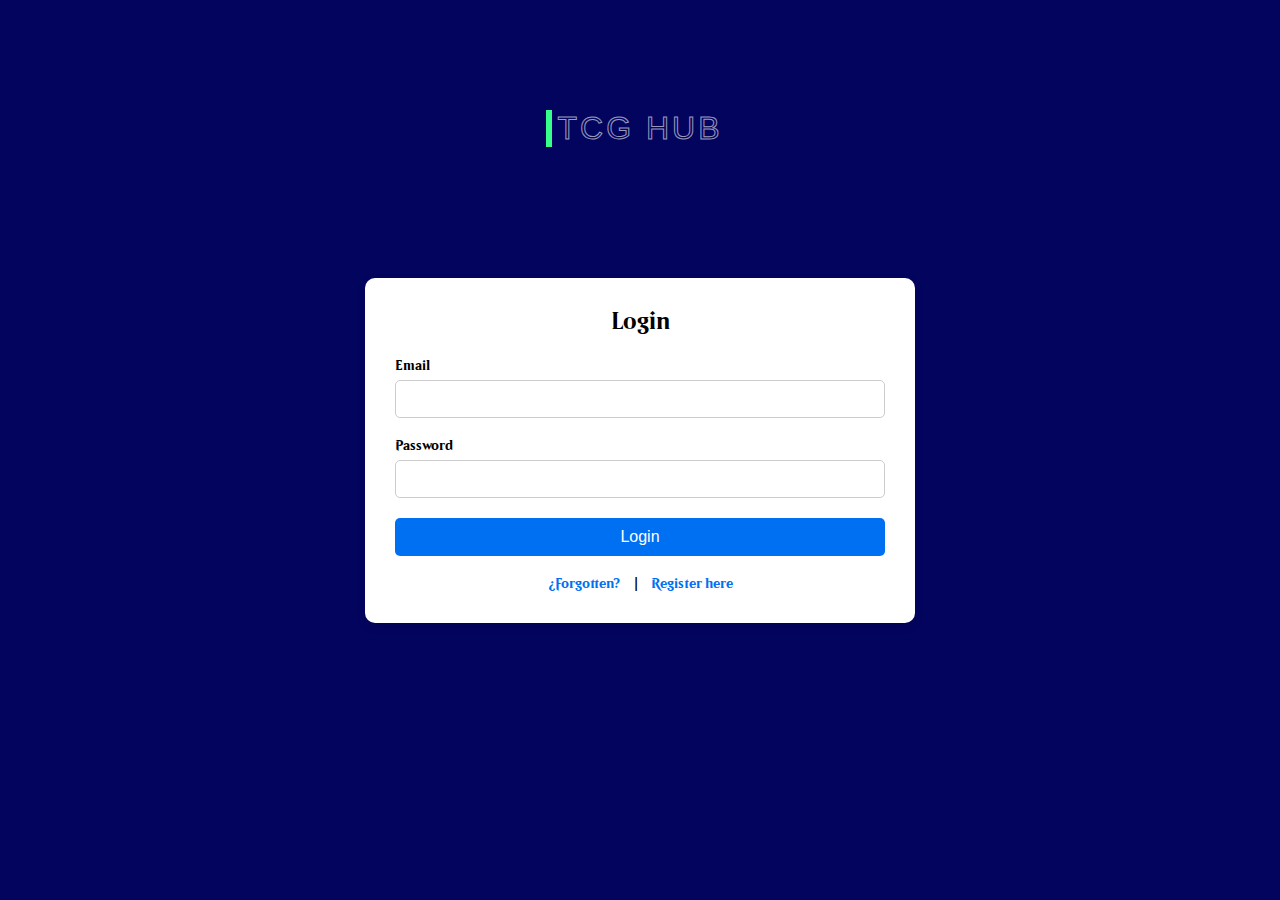
<file: login.html>
<!DOCTYPE html>
<html lang="es">
<head>
    <meta charset="UTF-8">
    <meta name="viewport" content="width=device-width, initial-scale=1.0">
    <title>Login</title>
    <link rel="stylesheet" href="login.css">
</head>
<body>
    <header>
        <a href="index.html">
            <button class="button1" data-text="Awesome">
                <span class="actual-text">&nbsp;TCG HUB&nbsp;</span>
                <span aria-hidden="true" class="hover-text">&nbsp;TCG HUB&nbsp;</span>
            </button>
        </a> 
    </header>      
    <div class="login-container"> 
        <div class="login-box">
            <h2>Login</h2>
            <form action="#" method="post">
                <div class="input-group">
                    <label for="email">Email</label>
                    <input type="email" id="email" name="email" required>
                </div>
                <div class="input-group">
                    <label for="password">Password</label>
                    <input type="password" id="password" name="password" required>
                </div>
                <button type="submit" class="login-btn">Login</button>
            </form>
            <div class="links">
                <a href="#">¿Forgotten?</a>
                <span>|</span>
                <a href="#">Register here</a>
            </div>
        </div>
    </div>
</body>
</html>
</file>
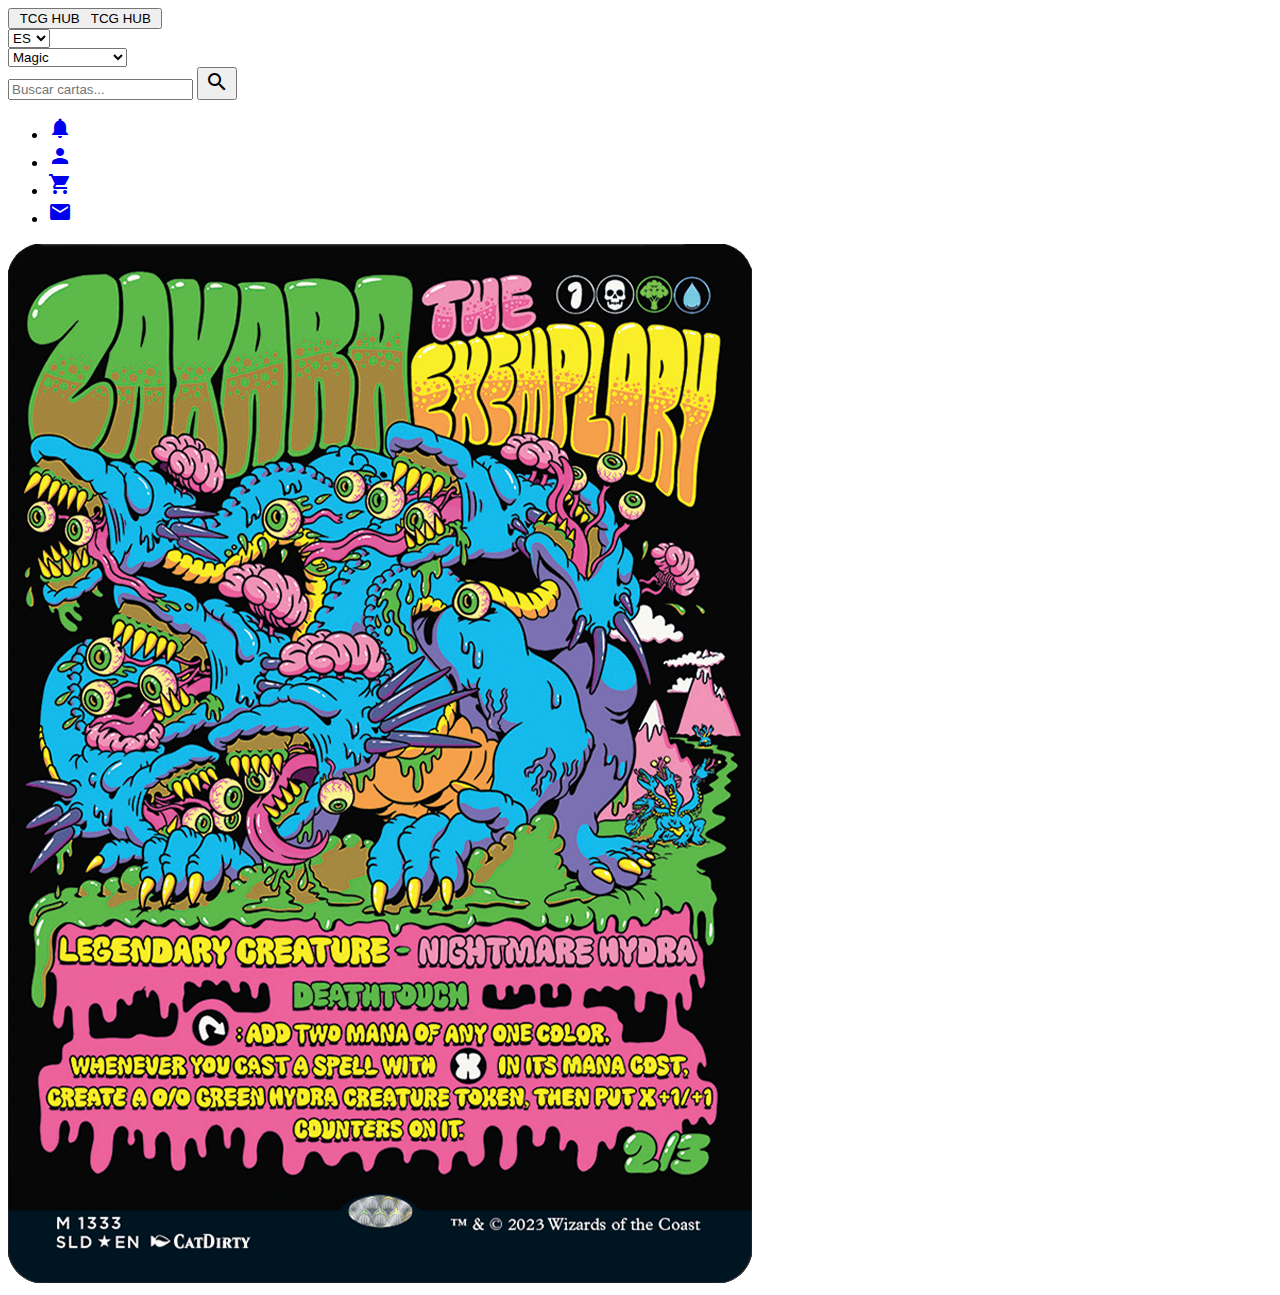
<file: Product_Details/productDetails.html>
<!DOCTYPE html>
<html>
<head>
    <meta charset='utf-8'>
    <meta http-equiv='X-UA-Compatible' content='IE=edge'>
    <title>Product Details</title>
    <link rel="stylesheet" href="../tailwind.config.js">
    <link href="https://fonts.googleapis.com/icon?family=Material+Icons" rel="stylesheet"> 
    <link rel="stylesheet" href="https://cdnjs.cloudflare.com/ajax/libs/font-awesome/6.0.0-beta3/css/all.min.css">

</head>
<body>
    <header>
        <nav>
            <a href="../index.html">
                <button class="button1" data-text="Awesome">
                    <span class="actual-text">&nbsp;TCG HUB&nbsp;</span>
                    <span aria-hidden="true" class="hover-text">&nbsp;TCG HUB&nbsp;</span>
                </button>
            </a>
        
            <!-- Barra de búsqueda  -->
            <div class="search-bar">
                <form action="#" method="get">
                    <div class="search-select">
                        <select name="idioma" id="idioma">
                            <option value="es">ES</option>
                            <option value="en">EN</option>
                            <option value="jp">JP</option>
                            <option value="itl">ITL</option>
                            <option value="al">AL</option>
                        </select>
                    </div>
                    <div class="search-select">
                        <select name="tcg" id="tcg">
                            <option value="magic">Magic</option>
                            <option value="yugioh">Yu-Gi-Oh!</option>
                            <option value="pokemon">Pokémon</option>
                            <option value="fleshblood">Flesh and Blood</option>
                        </select>
                    </div>
                    <input type="text" placeholder="Buscar cartas..." name="query">
                    <button type="submit"><span class="material-icons">search</span></button>
                </form>
            </div>
        
            <ul>
                <li><a href="#notificaciones"><span class="material-icons">notifications</span></a></li>
                <li><a href="login.html"><span class="material-icons">person</span></a></li>
                <li><a href="#carrito"><span class="material-icons">shopping_cart</span></a></li>
                <li><a href="#contacto"><span class="material-icons">mail</span></a></li>
            </ul>
        </nav>
        
        
        
        
    </header>

    <section class="card-info">
        <img src="../IMG/hydra1.png" alt="Carta 1">
    </section>

    <section class="sellers">

    </section>
</body>
</html>
</file>
<file: login.css>
@font-face {
    font-family: 'Beleren';
    src: url('IMG/typeface-beleren-bold-master/Beleren2016-Bold.ttf') format('truetype');
}

* {
    margin: 0;
    padding: 0;
    box-sizing: border-box;
}

body {
    font-family: 'Beleren';
    background-color: #03045e; 
    display: flex;
    justify-content: center;
    height: 100vh;
}

header {
        background-color: #03045e; 
        color: white;
        padding: 10px 0;
        position: fixed; /* Fija la barra de navegación */
        top: 100px;
        display: flex;
        justify-content: center;
        width: 100%; 
        z-index: 1000; /* Asegura que la barra quede por encima del contenido */
    }
/* === removing default button style ===*/
.button1 {
    margin: 0;
    height: auto;
    background: transparent;
    padding: 0;
    border: none;
    cursor: pointer;
  }
  
  /* button styling */
  .button1 {
    --border-right: 6px;
    --text-stroke-color: rgba(255,255,255,0.6);
    --animation-color: #37FF8B;
    --fs-size: 2em;
    letter-spacing: 3px;
    text-decoration: none;
    font-size: var(--fs-size);
    font-family: "Arial";
    position: relative;
    text-transform: uppercase;
    color: transparent;
    -webkit-text-stroke: 1px var(--text-stroke-color);
  }
  /* this is the text, when you hover on button */
  .hover-text {
    position: absolute;
    box-sizing: border-box;
    content: attr(data-text);
    color: var(--animation-color);
    width: 0%;
    inset: 0;
    border-right: var(--border-right) solid var(--animation-color);
    overflow: hidden;
    transition: 0.09s;
    -webkit-text-stroke: 1px var(--animation-color);
  }
  /* hover */
  .button1:hover .hover-text {
    width: 104%;
    filter: drop-shadow(0 0 23px var(--animation-color))
  }

  
.login-container {
    display: flex;
    justify-content: center;
    align-items: center;
    width: 100%;
    height: 100%;
}

.login-box {
    background-color: #ffffff;
    padding: 30px;
    box-shadow: 0 4px 10px rgba(0, 0, 0, 0.1);
    border-radius: 10px;
    width: 550px;
    text-align: center;
}

.login-box h2 {
    margin-bottom: 20px;
    font-size: 24px;
}

.input-group {
    margin-bottom: 20px;
    text-align: left;
}

.input-group label {
    display: block;
    font-size: 14px;
    margin-bottom: 5px;
}

.input-group input {
    width: 100%;
    padding: 10px;
    border: 1px solid #ccc;
    border-radius: 5px;
    font-size: 14px;
}

.input-group input:focus {
    border-color: #0070f3;
    outline: none;
}

.login-btn {
    background-color: #0070f3;
    color: #fff;
    padding: 10px;
    border: none;
    border-radius: 5px;
    width: 100%;
    font-size: 16px;
    cursor: pointer;
    transition: background-color 0.3s ease;
}

.login-btn:hover {
    background-color: #005bb5;
}

.links {
    margin-top: 20px;
    font-size: 14px;
}

.links a {
    color: #0070f3;
    text-decoration: none;
}

.links a:hover {
    text-decoration: underline;
}

.links span {
    margin: 0 10px;
    
}
</file>
